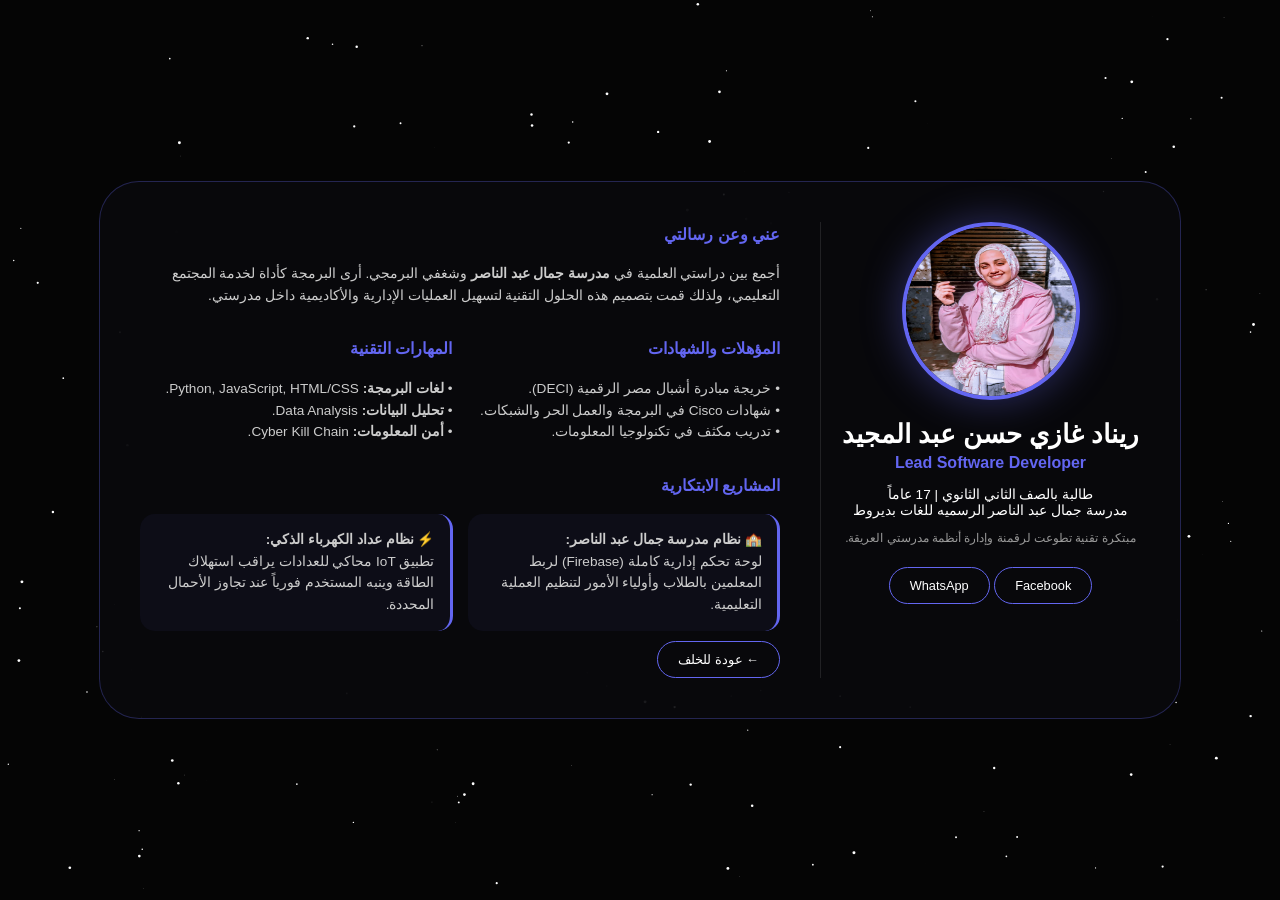
<file: developer.html>
<!DOCTYPE html>
<html lang="ar" dir="rtl">
<head>
    <meta charset="UTF-8">
    <style>
        body { margin: 0; background: #050505; color: #fff; font-family: 'Segoe UI', sans-serif; overflow: hidden; height: 100vh; display: flex; justify-content: center; align-items: center; }
        #canvas { position: absolute; top: 0; left: 0; z-index: 0; }

        .card { 
            position: relative; z-index: 1; width: 92%; max-width: 1000px; 
            background: rgba(10, 10, 15, 0.7); backdrop-filter: blur(25px);
            border: 1px solid rgba(99, 102, 241, 0.3); border-radius: 40px;
            padding: 40px; display: grid; grid-template-columns: 1fr 2fr; gap: 40px;
        }

        .profile-side { text-align: center; border-left: 1px solid rgba(255,255,255,0.1); padding-left: 20px; }
        .profile-img { width: 170px; height: 170px; border-radius: 50%; border: 4px solid #6366f1; box-shadow: 0 0 40px rgba(99,102,241,0.4); }

        h1 { font-size: 1.6rem; margin: 15px 0 5px 0; }
        .info-section { color: #ccc; line-height: 1.6; font-size: 0.85rem; }
        .grid-info { display: grid; grid-template-columns: 1fr 1fr; gap: 15px; }
        .project-card { background: rgba(99, 102, 241, 0.05); padding: 15px; border-radius: 15px; border-right: 3px solid #6366f1; }
        .btn { padding: 10px 20px; border-radius: 25px; text-decoration: none; color: #fff; font-size: 0.8rem; border: 1px solid #6366f1; transition: 0.3s; display: inline-block; margin-top: 10px; }
        .btn:hover { background: #6366f1; transform: scale(1.05); }
    </style>
</head>
<body>

<canvas id="canvas"></canvas>

<div class="card">
    <div class="profile-side">
        <img src="my-photo.jpg" class="profile-img">
        <h1>ريناد غازي حسن عبد المجيد</h1>
        <div style="color: #6366f1; font-weight: bold; margin-bottom: 5px;">Lead Software Developer</div>
        <p style="font-size: 0.85rem;">طالبة بالصف الثاني الثانوي | 17 عاماً<br>مدرسة جمال عبد الناصر الرسميه للغات بديروط</p>
        <p style="font-size: 0.75rem; color: #999;">مبتكرة تقنية تطوعت لرقمنة وإدارة أنظمة مدرستي العريقة.</p>
        <a href="https://www.facebook.com/share/1LFehKJFCW/" class="btn">Facebook</a>
        <a href="https://wa.me/201221493125" class="btn">WhatsApp</a>
    </div>

    <div class="info-section">
        <h3 style="color:#6366f1; margin-top:0;">عني وعن رسالتي</h3>
        <p>أجمع بين دراستي العلمية في <strong>مدرسة جمال عبد الناصر</strong> وشغفي البرمجي. أرى البرمجة كأداة لخدمة المجتمع التعليمي، ولذلك قمت بتصميم هذه الحلول التقنية لتسهيل العمليات الإدارية والأكاديمية داخل مدرستي.</p>
        
        <div class="grid-info">
            <div>
                <h3 style="color:#6366f1;">المؤهلات والشهادات</h3>
                <p>• خريجة مبادرة أشبال مصر الرقمية (DECI).<br>•  شهادات Cisco  في البرمجة والعمل الحر والشبكات.<br>• تدريب مكثف في تكنولوجيا المعلومات.</p>
            </div>
            <div>
                <h3 style="color:#6366f1;">المهارات التقنية</h3>
                <p>• <strong>لغات البرمجة:</strong> Python, JavaScript, HTML/CSS.<br>• <strong>تحليل البيانات:</strong>  Data Analysis.<br>• <strong>أمن المعلومات:</strong> Cyber Kill Chain.</p>
            </div>
        </div>

        <h3 style="color:#6366f1;">المشاريع الابتكارية</h3>
        <div class="grid-info">
            <div class="project-card">
                <strong>🏫 نظام مدرسة جمال عبد الناصر:</strong><br>لوحة تحكم إدارية كاملة (Firebase) لربط المعلمين بالطلاب وأولياء الأمور لتنظيم العملية التعليمية.
            </div>
            <div class="project-card">
                <strong>⚡ نظام عداد الكهرباء الذكي:</strong><br>تطبيق IoT محاكي للعدادات يراقب استهلاك الطاقة وينبه المستخدم فورياً عند تجاوز الأحمال المحددة.
            </div>
        </div>
        
       <!-- زر رجوع ذكي يعود لآخر صفحة كان فيها الزائر -->
<button onclick="history.back()" class="btn" style="background: transparent; border: 1px solid #6366f1;">
    ← عودة للخلف
</button>

  
<script>
    const canvas = document.getElementById('canvas');
    const ctx = canvas.getContext('2d');
    canvas.width = window.innerWidth; canvas.height = window.innerHeight;
    let stars = Array.from({length: 200}, () => ({x: Math.random()*canvas.width, y: Math.random()*canvas.height, vx: (Math.random()-0.5)*0.5, vy: (Math.random()-0.5)*0.5, r: Math.random()*1.5}));
    function draw() {
        ctx.clearRect(0, 0, canvas.width, canvas.height);
        ctx.fillStyle = "#fff";
        stars.forEach(s => {
            s.x += s.vx; s.y += s.vy;
            if (s.x < 0 || s.x > canvas.width || s.y < 0 || s.y > canvas.height) { s.x = Math.random()*canvas.width; s.y = Math.random()*canvas.height; }
            ctx.beginPath(); ctx.arc(s.x, s.y, s.r, 0, Math.PI * 2); ctx.fill();
        });
        requestAnimationFrame(draw);
    }
    draw();
</script>
</body>
</html>
</file>
